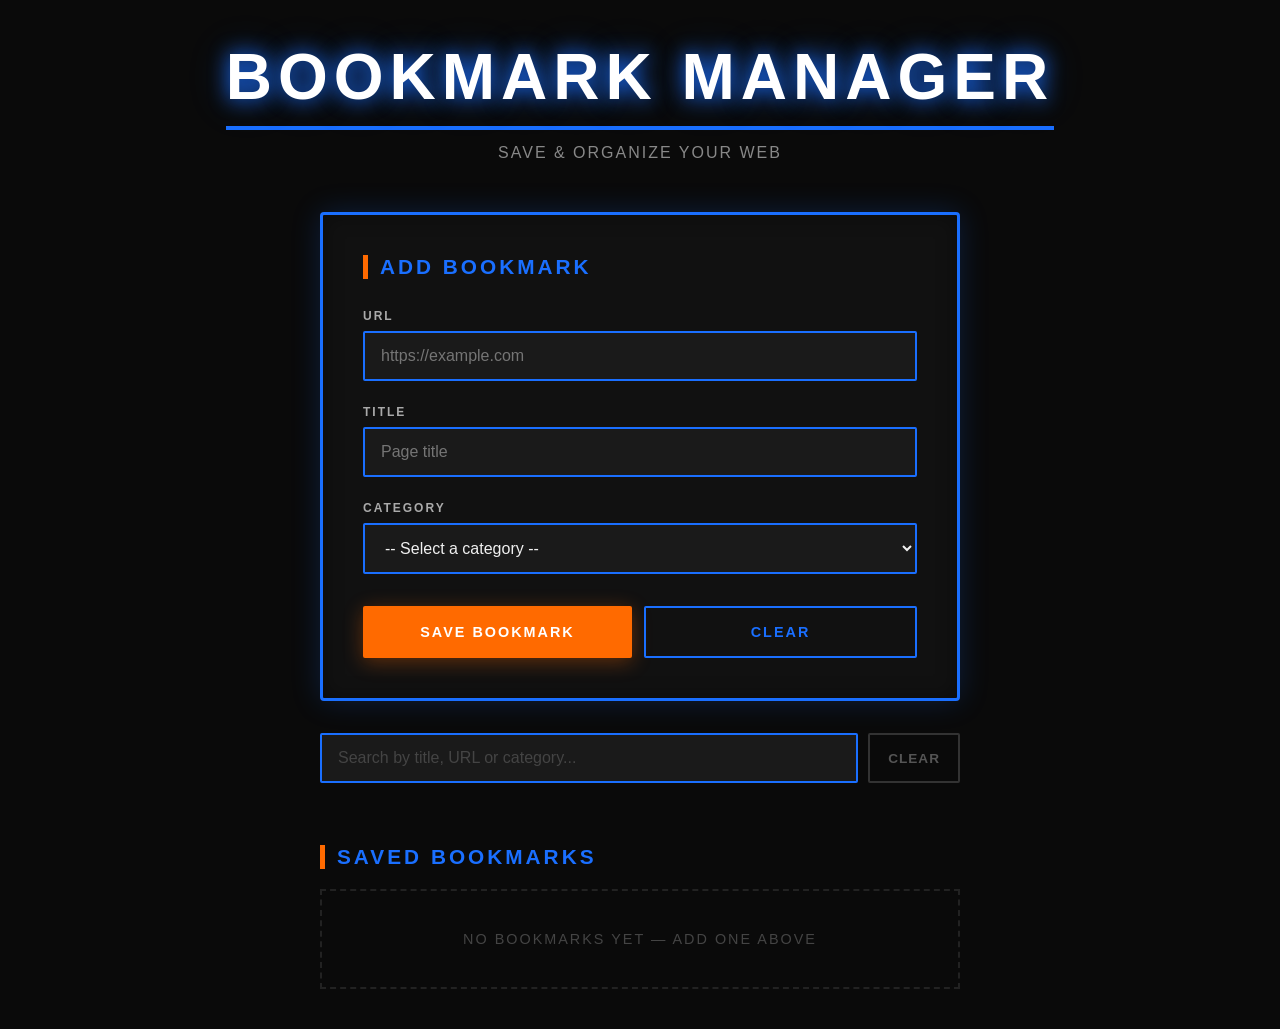
<file: bookmark-app/index.html>
<!DOCTYPE html>
<html lang="en">
<head>
  <meta charset="UTF-8">
  <meta name="viewport" content="width=device-width, initial-scale=1.0">
  <title>Bookmark Manager</title>
  <style>
    * {
      box-sizing: border-box;
      margin: 0;
      padding: 0;
    }

    body {
      background-color: #0a0a0a;
      color: #f0f0f0;
      font-family: 'Segoe UI', Tahoma, Geneva, Verdana, sans-serif;
      min-height: 100vh;
      padding: 40px 20px;
    }

    header {
      text-align: center;
      margin-bottom: 50px;
    }

    h1 {
      font-size: 4rem;
      font-weight: 900;
      text-transform: uppercase;
      letter-spacing: 6px;
      color: #ffffff;
      text-shadow: 0 0 20px #1a6fff, 0 0 40px #1a6fff55;
      border-bottom: 4px solid #1a6fff;
      display: inline-block;
      padding-bottom: 12px;
    }

    .subtitle {
      margin-top: 14px;
      font-size: 1rem;
      color: #888;
      letter-spacing: 2px;
      text-transform: uppercase;
    }

    .card {
      max-width: 640px;
      margin: 0 auto;
      background: #111;
      border: 3px solid #1a6fff;
      border-radius: 4px;
      padding: 40px;
      box-shadow: 0 0 30px #1a6fff33, inset 0 0 20px #00000066;
    }

    .card h2 {
      font-size: 1.3rem;
      font-weight: 800;
      text-transform: uppercase;
      letter-spacing: 3px;
      color: #1a6fff;
      margin-bottom: 30px;
      border-left: 5px solid #ff6a00;
      padding-left: 12px;
    }

    .form-group {
      margin-bottom: 24px;
    }

    label {
      display: block;
      font-size: 0.75rem;
      font-weight: 700;
      text-transform: uppercase;
      letter-spacing: 2px;
      color: #aaa;
      margin-bottom: 8px;
    }

    input[type="text"],
    input[type="url"],
    select {
      width: 100%;
      padding: 14px 16px;
      background: #1a1a1a;
      border: 2px solid #1a6fff;
      border-radius: 2px;
      color: #f0f0f0;
      font-size: 1rem;
      font-family: inherit;
      transition: border-color 0.2s, box-shadow 0.2s;
      outline: none;
    }

    input[type="text"]:focus,
    input[type="url"]:focus,
    select:focus {
      border-color: #ff6a00;
      box-shadow: 0 0 0 3px #ff6a0033;
    }

    select option {
      background: #1a1a1a;
    }

    .button-row {
      display: flex;
      gap: 12px;
      margin-top: 32px;
    }

    button {
      flex: 1;
      padding: 16px;
      font-size: 0.9rem;
      font-weight: 800;
      text-transform: uppercase;
      letter-spacing: 2px;
      border: none;
      border-radius: 2px;
      cursor: pointer;
      transition: transform 0.1s, box-shadow 0.2s;
    }

    button:active {
      transform: scale(0.97);
    }

    .btn-primary {
      background: #ff6a00;
      color: #fff;
      box-shadow: 0 4px 20px #ff6a0055;
    }

    .btn-primary:hover {
      background: #ff8533;
      box-shadow: 0 4px 28px #ff6a0099;
    }

    .btn-secondary {
      background: transparent;
      color: #1a6fff;
      border: 2px solid #1a6fff;
    }

    .btn-secondary:hover {
      background: #1a6fff22;
    }

    /* Bookmarks list */
    #bookmarks-section {
      max-width: 640px;
      margin: 40px auto 0;
    }

    #bookmarks-section h2 {
      font-size: 1.3rem;
      font-weight: 800;
      text-transform: uppercase;
      letter-spacing: 3px;
      color: #1a6fff;
      margin-bottom: 20px;
      border-left: 5px solid #ff6a00;
      padding-left: 12px;
    }

    #bookmark-list {
      display: flex;
      flex-direction: column;
      gap: 12px;
    }

    .bookmark-item {
      background: #111;
      border: 2px solid #1a6fff;
      border-radius: 2px;
      padding: 16px 20px;
      display: flex;
      align-items: center;
      gap: 16px;
      box-shadow: 0 0 10px #1a6fff22;
    }

    .bookmark-info {
      flex: 1;
      overflow: hidden;
    }

    .bookmark-title {
      font-weight: 700;
      font-size: 1rem;
      white-space: nowrap;
      overflow: hidden;
      text-overflow: ellipsis;
    }

    .bookmark-title a {
      color: #f0f0f0;
      text-decoration: none;
    }

    .bookmark-title a:hover {
      color: #1a6fff;
    }

    .bookmark-meta {
      display: flex;
      gap: 10px;
      margin-top: 4px;
      align-items: center;
    }

    .bookmark-url {
      font-size: 0.78rem;
      color: #555;
      white-space: nowrap;
      overflow: hidden;
      text-overflow: ellipsis;
      max-width: 300px;
    }

    .bookmark-category {
      font-size: 0.7rem;
      font-weight: 700;
      text-transform: uppercase;
      letter-spacing: 1px;
      background: #ff6a00;
      color: #fff;
      padding: 2px 8px;
      border-radius: 2px;
      white-space: nowrap;
      flex-shrink: 0;
    }

    .item-actions {
      display: flex;
      gap: 6px;
      flex-shrink: 0;
    }

    .btn-edit,
    .btn-delete {
      background: transparent;
      border: 2px solid #444;
      color: #666;
      padding: 6px 10px;
      font-size: 0.8rem;
      font-weight: 700;
      letter-spacing: 1px;
      flex: none;
      transition: border-color 0.2s, color 0.2s;
    }

    .btn-edit:hover {
      border-color: #1a6fff;
      color: #1a6fff;
      box-shadow: none;
    }

    .btn-delete:hover {
      border-color: #ff3333;
      color: #ff3333;
      box-shadow: none;
    }

    /* Inline edit form */
    .bookmark-item.editing {
      flex-direction: column;
      align-items: stretch;
      gap: 12px;
      border-color: #ff6a00;
      box-shadow: 0 0 14px #ff6a0033;
    }

    .edit-form {
      display: flex;
      flex-direction: column;
      gap: 10px;
    }

    .edit-form input,
    .edit-form select {
      width: 100%;
      padding: 10px 12px;
      background: #1a1a1a;
      border: 2px solid #1a6fff;
      border-radius: 2px;
      color: #f0f0f0;
      font-size: 0.9rem;
      font-family: inherit;
      outline: none;
      transition: border-color 0.2s, box-shadow 0.2s;
    }

    .edit-form input:focus,
    .edit-form select:focus {
      border-color: #ff6a00;
      box-shadow: 0 0 0 3px #ff6a0033;
    }

    .edit-actions {
      display: flex;
      gap: 8px;
    }

    .btn-save {
      flex: 1;
      padding: 10px;
      background: #ff6a00;
      color: #fff;
      border: none;
      font-size: 0.8rem;
      font-weight: 800;
      letter-spacing: 2px;
      text-transform: uppercase;
      cursor: pointer;
      transition: background 0.2s;
    }

    .btn-save:hover {
      background: #ff8533;
    }

    .btn-cancel {
      flex: 1;
      padding: 10px;
      background: transparent;
      color: #666;
      border: 2px solid #333;
      font-size: 0.8rem;
      font-weight: 800;
      letter-spacing: 2px;
      text-transform: uppercase;
      cursor: pointer;
      transition: border-color 0.2s, color 0.2s;
    }

    .btn-cancel:hover {
      border-color: #666;
      color: #aaa;
    }

    .empty-state {
      text-align: center;
      padding: 40px;
      color: #444;
      font-size: 0.9rem;
      text-transform: uppercase;
      letter-spacing: 2px;
      border: 2px dashed #222;
    }

    .category-group {
      margin-bottom: 32px;
    }

    .category-heading {
      display: flex;
      align-items: center;
      gap: 12px;
      margin-bottom: 12px;
      cursor: pointer;
      user-select: none;
    }

    .category-heading-label {
      font-size: 0.75rem;
      font-weight: 800;
      text-transform: uppercase;
      letter-spacing: 3px;
      color: #ff6a00;
    }

    .category-count {
      font-size: 0.7rem;
      font-weight: 700;
      color: #555;
      letter-spacing: 1px;
    }

    .category-toggle {
      margin-left: auto;
      font-size: 0.7rem;
      color: #444;
      letter-spacing: 1px;
      text-transform: uppercase;
      transition: color 0.2s;
    }

    .category-heading:hover .category-toggle {
      color: #1a6fff;
    }

    .category-heading::before {
      content: '';
      flex: 1;
      height: 1px;
      background: #222;
      order: 2;
    }

    .category-heading-label { order: 1; }
    .category-count         { order: 3; }
    .category-toggle        { order: 4; }

    .category-items {
      display: flex;
      flex-direction: column;
      gap: 10px;
    }

    .category-items.collapsed {
      display: none;
    }

    /* Search bar */
    #search-bar {
      max-width: 640px;
      margin: 32px auto 0;
      display: flex;
      gap: 10px;
    }

    #search-input {
      flex: 1;
      padding: 14px 16px;
      background: #1a1a1a;
      border: 2px solid #1a6fff;
      border-radius: 2px;
      color: #f0f0f0;
      font-size: 1rem;
      font-family: inherit;
      outline: none;
      transition: border-color 0.2s, box-shadow 0.2s;
    }

    #search-input:focus {
      border-color: #ff6a00;
      box-shadow: 0 0 0 3px #ff6a0033;
    }

    #search-input::placeholder {
      color: #444;
    }

    #search-clear {
      padding: 14px 18px;
      background: transparent;
      border: 2px solid #333;
      color: #555;
      font-size: 0.85rem;
      font-weight: 700;
      letter-spacing: 1px;
      text-transform: uppercase;
      flex: none;
      cursor: pointer;
      transition: border-color 0.2s, color 0.2s;
    }

    #search-clear:hover {
      border-color: #ff6a00;
      color: #ff6a00;
    }

    .highlight {
      background: #ff6a00;
      color: #fff;
      border-radius: 2px;
      padding: 0 2px;
    }

    #search-summary {
      max-width: 640px;
      margin: 10px auto 0;
      font-size: 0.75rem;
      text-transform: uppercase;
      letter-spacing: 2px;
      color: #555;
      min-height: 1em;
    }
  </style>
</head>
<body>

  <header>
    <h1>Bookmark Manager</h1>
    <p class="subtitle">Save &amp; organize your web</p>
  </header>

  <div class="card">
    <h2>Add Bookmark</h2>
    <form id="bookmark-form">

      <div class="form-group">
        <label for="url">URL</label>
        <input type="url" id="url" name="url" placeholder="https://example.com" required>
      </div>

      <div class="form-group">
        <label for="title">Title</label>
        <input type="text" id="title" name="title" placeholder="Page title" required>
      </div>

      <div class="form-group">
        <label for="category">Category</label>
        <select id="category" name="category">
          <option value="">-- Select a category --</option>
          <option value="development">Development</option>
          <option value="design">Design</option>
          <option value="news">News</option>
          <option value="tools">Tools</option>
          <option value="research">Research</option>
          <option value="entertainment">Entertainment</option>
          <option value="other">Other</option>
        </select>
      </div>

      <div class="button-row">
        <button type="submit" class="btn-primary">Save Bookmark</button>
        <button type="reset" class="btn-secondary">Clear</button>
      </div>

    </form>
  </div>

  <div id="search-bar">
    <input type="text" id="search-input" placeholder="Search by title, URL or category...">
    <button id="search-clear">Clear</button>
  </div>
  <div id="search-summary"></div>

  <section id="bookmarks-section">
    <h2>Saved Bookmarks</h2>
    <div id="bookmark-list"></div>
  </section>

  <script>
    const STORAGE_KEY = 'bookmarks';

    function load() {
      return JSON.parse(localStorage.getItem(STORAGE_KEY) || '[]');
    }

    function save(bookmarks) {
      localStorage.setItem(STORAGE_KEY, JSON.stringify(bookmarks));
    }

    function getQuery() {
      return document.getElementById('search-input').value.trim().toLowerCase();
    }

    function escapeHtml(str) {
      return str.replace(/&/g,'&amp;').replace(/</g,'&lt;').replace(/>/g,'&gt;').replace(/"/g,'&quot;');
    }

    function highlight(text, query) {
      if (!query) return escapeHtml(text);
      const escaped = escapeHtml(text);
      const escapedQuery = query.replace(/[.*+?^${}()|[\]\\]/g, '\\$&');
      return escaped.replace(new RegExp(`(${escapedQuery})`, 'gi'), '<mark class="highlight">$1</mark>');
    }

    function render() {
      const bookmarks = load();
      const query = getQuery();
      const list = document.getElementById('bookmark-list');
      const summary = document.getElementById('search-summary');

      if (bookmarks.length === 0) {
        list.innerHTML = '<div class="empty-state">No bookmarks yet — add one above</div>';
        summary.textContent = '';
        return;
      }

      const filtered = bookmarks
        .map((b, i) => ({ ...b, originalIndex: i }))
        .filter(b => {
          if (!query) return true;
          return b.title.toLowerCase().includes(query) ||
                 b.url.toLowerCase().includes(query) ||
                 (b.category || '').toLowerCase().includes(query);
        });

      if (query) {
        summary.textContent = `${filtered.length} result${filtered.length !== 1 ? 's' : ''} for "${query}"`;
      } else {
        summary.textContent = '';
      }

      if (filtered.length === 0) {
        list.innerHTML = '<div class="empty-state">No bookmarks match your search</div>';
        return;
      }

      const groups = {};
      filtered.forEach(b => {
        const key = b.category || 'uncategorized';
        if (!groups[key]) groups[key] = [];
        groups[key].push(b);
      });

      const categoryOrder = Object.keys(groups).sort((a, b) =>
        a === 'uncategorized' ? 1 : b === 'uncategorized' ? -1 : a.localeCompare(b)
      );

      list.innerHTML = categoryOrder.map(cat => `
        <div class="category-group">
          <div class="category-heading" onclick="toggleGroup(this)">
            <span class="category-heading-label">${highlight(cat, query)}</span>
            <span class="category-count">${groups[cat].length} bookmark${groups[cat].length !== 1 ? 's' : ''}</span>
            <span class="category-toggle">collapse</span>
          </div>
          <div class="category-items">
            ${groups[cat].map(b => `
              <div class="bookmark-item" data-index="${b.originalIndex}">
                <div class="bookmark-info">
                  <div class="bookmark-title">
                    <a href="${escapeHtml(b.url)}" target="_blank" rel="noopener">${highlight(b.title, query)}</a>
                  </div>
                  <div class="bookmark-meta">
                    <span class="bookmark-url">${highlight(b.url, query)}</span>
                  </div>
                </div>
                <div class="item-actions">
                  <button class="btn-edit" onclick="startEdit(${b.originalIndex})">Edit</button>
                  <button class="btn-delete" onclick="deleteBookmark(${b.originalIndex})">Delete</button>
                </div>
              </div>
            `).join('')}
          </div>
        </div>
      `).join('');
    }

    function toggleGroup(heading) {
      const items = heading.nextElementSibling;
      const toggle = heading.querySelector('.category-toggle');
      const collapsed = items.classList.toggle('collapsed');
      toggle.textContent = collapsed ? 'expand' : 'collapse';
    }

    const CATEGORIES = ['development','design','news','tools','research','entertainment','other'];

    function startEdit(index) {
      const item = document.querySelector(`.bookmark-item[data-index="${index}"]`);
      if (!item) return;
      const b = load()[index];

      item.classList.add('editing');
      item.innerHTML = `
        <div class="edit-form">
          <input type="url" class="edit-url" value="${escapeHtml(b.url)}" placeholder="URL" required>
          <input type="text" class="edit-title" value="${escapeHtml(b.title)}" placeholder="Title" required>
          <select class="edit-category">
            <option value="">-- No category --</option>
            ${CATEGORIES.map(c => `<option value="${c}" ${b.category === c ? 'selected' : ''}>${c.charAt(0).toUpperCase() + c.slice(1)}</option>`).join('')}
          </select>
          <div class="edit-actions">
            <button class="btn-save" onclick="saveEdit(${index})">Save</button>
            <button class="btn-cancel" onclick="render()">Cancel</button>
          </div>
        </div>
      `;
      item.querySelector('.edit-url').focus();
    }

    function saveEdit(index) {
      const item = document.querySelector(`.bookmark-item[data-index="${index}"]`);
      const url = item.querySelector('.edit-url').value.trim();
      const title = item.querySelector('.edit-title').value.trim();
      const category = item.querySelector('.edit-category').value;
      if (!url || !title) return;

      const bookmarks = load();
      bookmarks[index] = { ...bookmarks[index], url, title, category };
      save(bookmarks);
      render();
    }

    function deleteBookmark(index) {
      const bookmarks = load();
      bookmarks.splice(index, 1);
      save(bookmarks);
      render();
    }

    document.getElementById('search-input').addEventListener('input', render);

    document.getElementById('search-clear').addEventListener('click', function() {
      document.getElementById('search-input').value = '';
      render();
    });

    document.getElementById('bookmark-form').addEventListener('submit', function(e) {
      e.preventDefault();
      const bookmarks = load();
      bookmarks.unshift({
        url: document.getElementById('url').value.trim(),
        title: document.getElementById('title').value.trim(),
        category: document.getElementById('category').value,
        savedAt: Date.now()
      });
      save(bookmarks);
      this.reset();
      render();
    });

    render();
  </script>

</body>
</html>
</file>
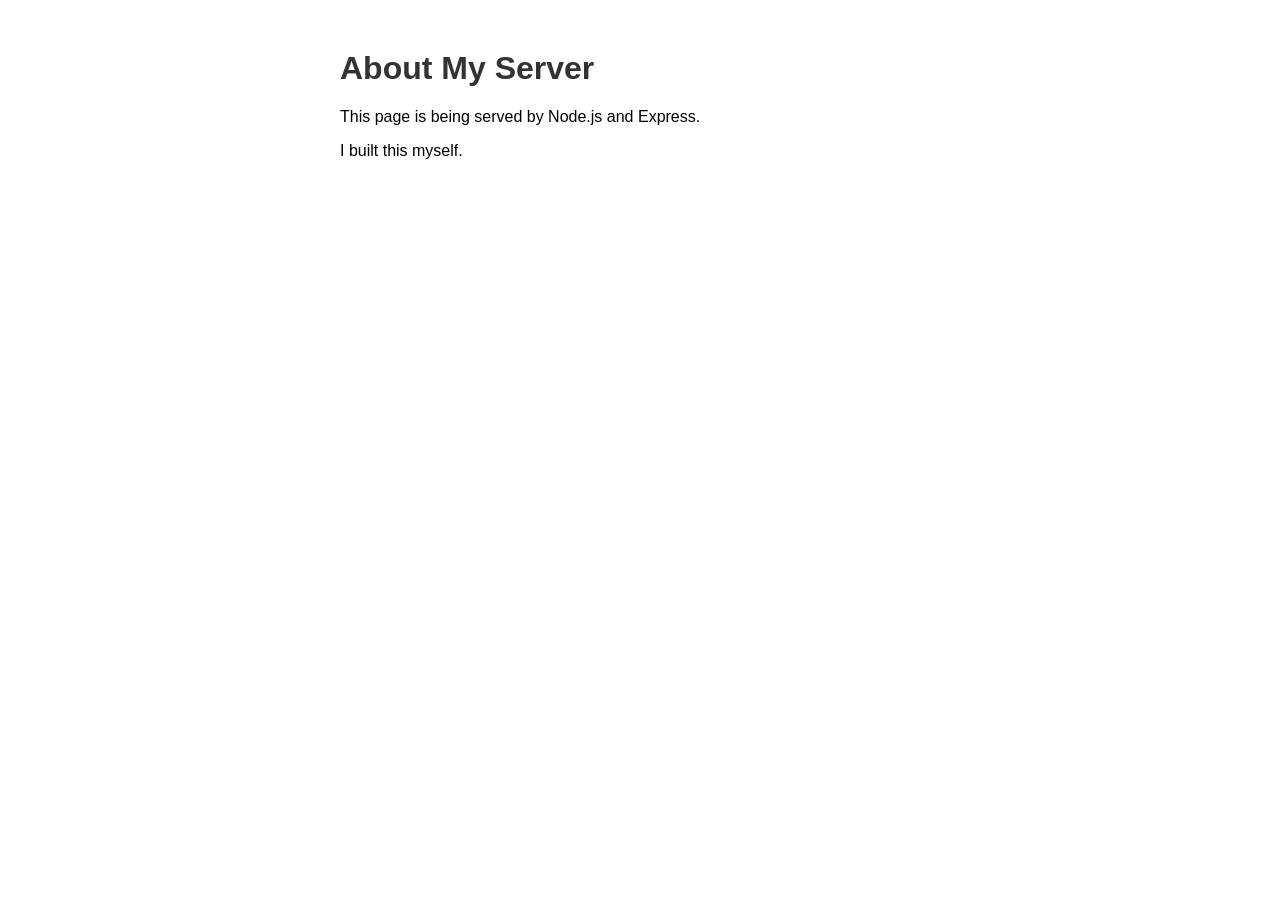
<file: public/about.html>
<!DOCTYPE html>
<html>
<head>
  <title>About My Server</title>
  <style>
    body { font-family: sans-serif; max-width: 600px; margin: 50px auto; }
    h1 { color: #333; }
  </style>
</head>
<body>
  <h1>About My Server</h1>
  <p>This page is being served by Node.js and Express.</p>
  <p>I built this myself.</p>
</body>
</html>
</file>
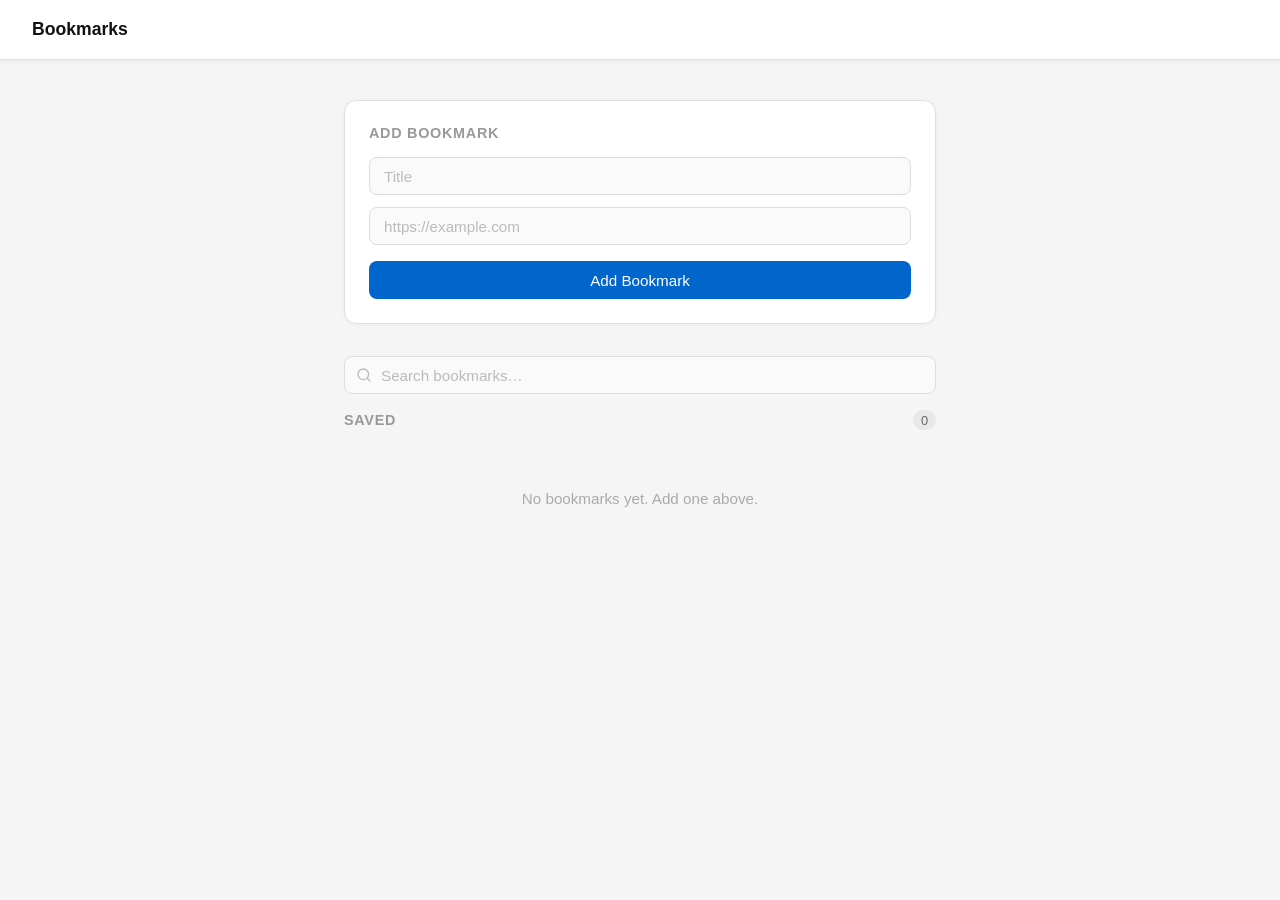
<file: public/bookmarks.html>
<!DOCTYPE html>
<html lang="en">
<head>
  <meta charset="UTF-8">
  <meta name="viewport" content="width=device-width, initial-scale=1.0">
  <title>Bookmarks</title>
  <style>
    * {
      margin: 0;
      padding: 0;
      box-sizing: border-box;
    }

    body {
      font-family: -apple-system, BlinkMacSystemFont, 'Segoe UI', Roboto, sans-serif;
      background: #f5f5f5;
      color: #333;
      min-height: 100vh;
    }

    header {
      background: #fff;
      border-bottom: 1px solid #e0e0e0;
      padding: 0 2rem;
      height: 60px;
      display: flex;
      align-items: center;
      box-shadow: 0 1px 4px rgba(0,0,0,0.06);
      position: sticky;
      top: 0;
      z-index: 100;
    }

    header h1 {
      font-size: 1.1rem;
      font-weight: 600;
      color: #111;
    }

    main {
      max-width: 640px;
      margin: 40px auto;
      padding: 0 1.5rem;
    }

    /* Form */
    .add-form {
      background: #fff;
      border: 1px solid #e0e0e0;
      border-radius: 12px;
      padding: 1.5rem;
      margin-bottom: 2rem;
      box-shadow: 0 1px 4px rgba(0,0,0,0.04);
    }

    .add-form h2 {
      font-size: 0.9rem;
      font-weight: 600;
      text-transform: uppercase;
      letter-spacing: 0.05em;
      color: #999;
      margin-bottom: 1rem;
    }

    .form-row {
      display: flex;
      flex-direction: column;
      gap: 0.75rem;
    }

    input {
      width: 100%;
      padding: 0.6rem 0.875rem;
      border: 1px solid #ddd;
      border-radius: 8px;
      font-size: 0.95rem;
      font-family: inherit;
      color: #333;
      background: #fafafa;
      transition: border-color 0.15s, box-shadow 0.15s;
      outline: none;
    }

    input:focus {
      border-color: #0066cc;
      box-shadow: 0 0 0 3px rgba(0,102,204,0.1);
      background: #fff;
    }

    input::placeholder {
      color: #bbb;
    }

    button[type="submit"] {
      width: 100%;
      padding: 0.65rem;
      background: #0066cc;
      color: #fff;
      border: none;
      border-radius: 8px;
      font-size: 0.95rem;
      font-weight: 500;
      font-family: inherit;
      cursor: pointer;
      transition: background 0.15s;
      margin-top: 0.25rem;
    }

    button[type="submit"]:hover {
      background: #0055aa;
    }

    /* Error */
    .error {
      font-size: 0.85rem;
      color: #cc3300;
      margin-top: 0.5rem;
      display: none;
    }

    .error.visible {
      display: block;
    }

    /* Bookmark list */
    .list-header {
      display: flex;
      align-items: center;
      justify-content: space-between;
      margin-bottom: 0.75rem;
    }

    .list-header h2 {
      font-size: 0.9rem;
      font-weight: 600;
      text-transform: uppercase;
      letter-spacing: 0.05em;
      color: #999;
    }

    .count {
      font-size: 0.8rem;
      background: #e8e8e8;
      color: #666;
      padding: 0.15rem 0.5rem;
      border-radius: 99px;
    }

    .search-wrap {
      position: relative;
      margin-bottom: 1rem;
    }

    .search-wrap svg {
      position: absolute;
      left: 0.75rem;
      top: 50%;
      transform: translateY(-50%);
      color: #bbb;
      pointer-events: none;
    }

    #search-input {
      padding-left: 2.25rem;
    }

    .empty {
      text-align: center;
      color: #aaa;
      font-size: 0.95rem;
      padding: 3rem 0;
    }

    .bookmark-list {
      display: flex;
      flex-direction: column;
      gap: 0.5rem;
    }

    .bookmark {
      background: #fff;
      border: 1px solid #e0e0e0;
      border-radius: 10px;
      padding: 0.875rem 1rem;
      display: flex;
      align-items: center;
      gap: 0.875rem;
      box-shadow: 0 1px 3px rgba(0,0,0,0.04);
      transition: box-shadow 0.15s;
    }

    .bookmark:hover {
      box-shadow: 0 2px 8px rgba(0,0,0,0.08);
    }

    .favicon {
      width: 20px;
      height: 20px;
      border-radius: 4px;
      flex-shrink: 0;
      background: #f0f0f0;
    }

    .bookmark-info {
      flex: 1;
      min-width: 0;
    }

    .bookmark-title {
      font-size: 0.95rem;
      font-weight: 500;
      color: #111;
      white-space: nowrap;
      overflow: hidden;
      text-overflow: ellipsis;
    }

    .bookmark-url {
      font-size: 0.8rem;
      color: #999;
      white-space: nowrap;
      overflow: hidden;
      text-overflow: ellipsis;
      margin-top: 0.1rem;
    }

    .bookmark a {
      text-decoration: none;
      color: inherit;
    }

    .bookmark a:hover .bookmark-title {
      color: #0066cc;
    }

    .delete-btn {
      background: none;
      border: none;
      cursor: pointer;
      color: #ccc;
      font-size: 1.1rem;
      padding: 0.25rem;
      border-radius: 6px;
      line-height: 1;
      transition: color 0.15s, background 0.15s;
      flex-shrink: 0;
    }

    .delete-btn:hover {
      color: #cc3300;
      background: #fff0ed;
    }

    /* Dark mode */
    @media (prefers-color-scheme: dark) {
      body { background: #1a1a1a; color: #e0e0e0; }

      header {
        background: #242424;
        border-bottom-color: #333;
      }

      header h1 { color: #f0f0f0; }

      .add-form, .bookmark {
        background: #242424;
        border-color: #333;
      }

      input {
        background: #2e2e2e;
        border-color: #444;
        color: #e0e0e0;
      }

      input:focus {
        border-color: #4d9fff;
        box-shadow: 0 0 0 3px rgba(77,159,255,0.15);
        background: #333;
      }

      input::placeholder { color: #666; }

      button[type="submit"] { background: #0055aa; }
      button[type="submit"]:hover { background: #004499; }

      .count { background: #333; color: #888; }

      .search-wrap svg { color: #555; }

      .bookmark-title { color: #f0f0f0; }
      .bookmark-url { color: #666; }

      .bookmark a:hover .bookmark-title { color: #4d9fff; }

      .delete-btn { color: #555; }
      .delete-btn:hover { color: #ff6644; background: #2e1a17; }
    }
  </style>
</head>
<body>
  <header>
    <h1>Bookmarks</h1>
  </header>

  <main>
    <div class="add-form">
      <h2>Add Bookmark</h2>
      <form id="bookmark-form" class="form-row">
        <input type="text" id="title-input" placeholder="Title" autocomplete="off">
        <input type="url" id="url-input" placeholder="https://example.com" autocomplete="off">
        <p class="error" id="error-msg"></p>
        <button type="submit">Add Bookmark</button>
      </form>
    </div>

    <div class="search-wrap">
      <svg width="16" height="16" viewBox="0 0 24 24" fill="none" stroke="currentColor" stroke-width="2" stroke-linecap="round" stroke-linejoin="round">
        <circle cx="11" cy="11" r="8"/><line x1="21" y1="21" x2="16.65" y2="16.65"/>
      </svg>
      <input type="text" id="search-input" placeholder="Search bookmarks…" autocomplete="off">
    </div>

    <div class="list-header">
      <h2>Saved</h2>
      <span class="count" id="count">0</span>
    </div>

    <div id="bookmark-list" class="bookmark-list"></div>
  </main>

  <script>
    const form = document.getElementById('bookmark-form');
    const titleInput = document.getElementById('title-input');
    const urlInput = document.getElementById('url-input');
    const listEl = document.getElementById('bookmark-list');
    const countEl = document.getElementById('count');
    const errorMsg = document.getElementById('error-msg');
    const searchInput = document.getElementById('search-input');

    function load() {
      return JSON.parse(localStorage.getItem('bookmarks') || '[]');
    }

    function save(bookmarks) {
      localStorage.setItem('bookmarks', JSON.stringify(bookmarks));
    }

    function getFaviconUrl(url) {
      try {
        const { origin } = new URL(url);
        return `${origin}/favicon.ico`;
      } catch {
        return '';
      }
    }

    function render() {
      const bookmarks = load();
      const query = searchInput.value.trim().toLowerCase();
      const filtered = query
        ? bookmarks.filter(b => b.title.toLowerCase().includes(query))
        : bookmarks;

      countEl.textContent = bookmarks.length;

      if (bookmarks.length === 0) {
        listEl.innerHTML = '<p class="empty">No bookmarks yet. Add one above.</p>';
        return;
      }

      if (filtered.length === 0) {
        listEl.innerHTML = '<p class="empty">No bookmarks match your search.</p>';
        return;
      }

      listEl.innerHTML = filtered.map((b, i) => `
        <div class="bookmark" data-index="${bookmarks.indexOf(b)}">
          <img class="favicon" src="${getFaviconUrl(b.url)}" alt=""
               onerror="this.style.visibility='hidden'">
          <a href="${b.url}" target="_blank" rel="noopener" class="bookmark-info">
            <div class="bookmark-title">${highlight(escapeHtml(b.title), escapeHtml(query))}</div>
            <div class="bookmark-url">${escapeHtml(b.url)}</div>
          </a>
          <button class="delete-btn" data-index="${bookmarks.indexOf(b)}" title="Delete">&#x2715;</button>
        </div>
      `).join('');
    }

    function highlight(text, query) {
      if (!query) return text;
      const re = new RegExp(`(${query.replace(/[.*+?^${}()|[\]\\]/g, '\\$&')})`, 'gi');
      return text.replace(re, '<mark style="background:#fff3b0;border-radius:2px;padding:0 1px">$1</mark>');
    }

    function escapeHtml(str) {
      return str.replace(/[&<>"']/g, c => ({
        '&': '&amp;', '<': '&lt;', '>': '&gt;', '"': '&quot;', "'": '&#39;'
      }[c]));
    }

    form.addEventListener('submit', e => {
      e.preventDefault();
      const title = titleInput.value.trim();
      const url = urlInput.value.trim();

      if (!title || !url) {
        showError('Please fill in both fields.');
        return;
      }

      try {
        new URL(url);
      } catch {
        showError('Please enter a valid URL (e.g. https://example.com).');
        return;
      }

      hideError();
      const bookmarks = load();
      bookmarks.unshift({ title, url });
      save(bookmarks);
      render();
      form.reset();
      titleInput.focus();
    });

    listEl.addEventListener('click', e => {
      const btn = e.target.closest('.delete-btn');
      if (!btn) return;
      const i = Number(btn.dataset.index);
      const bookmarks = load();
      bookmarks.splice(i, 1);
      save(bookmarks);
      render();
    });

    function showError(msg) {
      errorMsg.textContent = msg;
      errorMsg.classList.add('visible');
    }

    function hideError() {
      errorMsg.classList.remove('visible');
    }

    searchInput.addEventListener('input', render);

    render();
  </script>
</body>
</html>
</file>
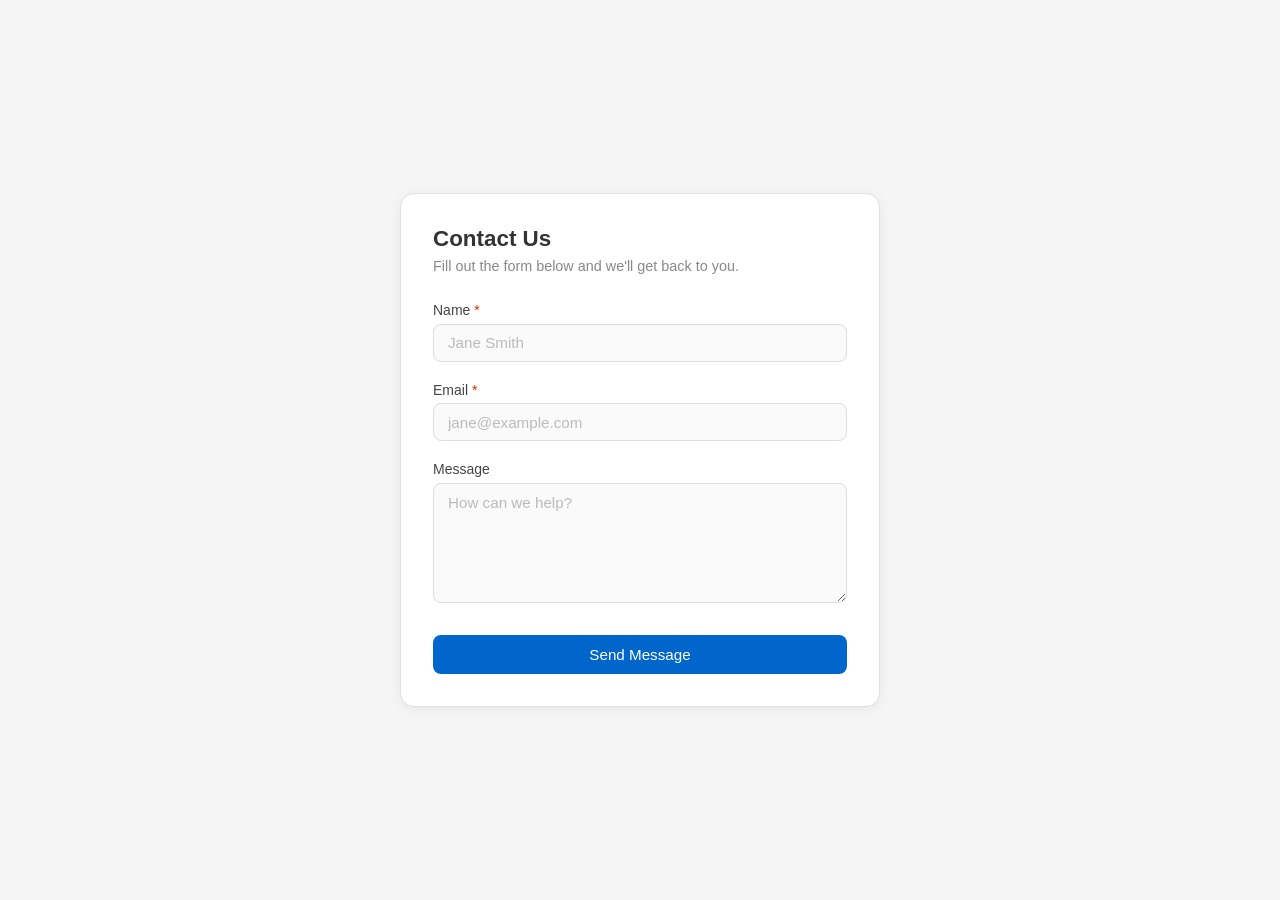
<file: public/contact-form.html>
<!DOCTYPE html>
<html lang="en">
<head>
  <meta charset="UTF-8">
  <meta name="viewport" content="width=device-width, initial-scale=1.0">
  <title>Contact Us</title>
  <style>
    * {
      margin: 0;
      padding: 0;
      box-sizing: border-box;
    }

    body {
      font-family: -apple-system, BlinkMacSystemFont, 'Segoe UI', Roboto, sans-serif;
      background: #f5f5f5;
      color: #333;
      min-height: 100vh;
      display: flex;
      align-items: center;
      justify-content: center;
      padding: 2rem 1.5rem;
    }

    .card {
      background: #fff;
      border: 1px solid #e0e0e0;
      border-radius: 14px;
      padding: 2rem;
      width: 100%;
      max-width: 480px;
      box-shadow: 0 2px 12px rgba(0,0,0,0.06);
    }

    .card h1 {
      font-size: 1.4rem;
      font-weight: 600;
      margin-bottom: 0.4rem;
    }

    .card p.subtitle {
      font-size: 0.9rem;
      color: #888;
      margin-bottom: 1.75rem;
    }

    .field {
      margin-bottom: 1.25rem;
    }

    label {
      display: block;
      font-size: 0.875rem;
      font-weight: 500;
      margin-bottom: 0.35rem;
      color: #444;
    }

    input, textarea {
      width: 100%;
      padding: 0.6rem 0.875rem;
      border: 1px solid #ddd;
      border-radius: 8px;
      font-size: 0.95rem;
      font-family: inherit;
      color: #333;
      background: #fafafa;
      transition: border-color 0.15s, box-shadow 0.15s;
      outline: none;
    }

    input:focus, textarea:focus {
      border-color: #0066cc;
      box-shadow: 0 0 0 3px rgba(0,102,204,0.1);
      background: #fff;
    }

    input::placeholder, textarea::placeholder {
      color: #bbb;
    }

    input.invalid, textarea.invalid {
      border-color: #cc3300;
      background: #fff8f7;
    }

    input.invalid:focus, textarea.invalid:focus {
      box-shadow: 0 0 0 3px rgba(204,51,0,0.1);
    }

    textarea {
      resize: vertical;
      min-height: 120px;
    }

    .error {
      font-size: 0.8rem;
      color: #cc3300;
      margin-top: 0.35rem;
      display: none;
    }

    .error.visible {
      display: block;
    }

    button[type="submit"] {
      width: 100%;
      padding: 0.7rem;
      background: #0066cc;
      color: #fff;
      border: none;
      border-radius: 8px;
      font-size: 0.95rem;
      font-weight: 500;
      font-family: inherit;
      cursor: pointer;
      transition: background 0.15s;
      margin-top: 0.5rem;
    }

    button[type="submit"]:hover {
      background: #0055aa;
    }

    /* Success state */
    .success {
      display: none;
      text-align: center;
      padding: 1rem 0;
    }

    .success.visible {
      display: block;
    }

    .success-icon {
      font-size: 2.5rem;
      margin-bottom: 0.75rem;
    }

    .success h2 {
      font-size: 1.2rem;
      margin-bottom: 0.5rem;
    }

    .success p {
      color: #888;
      font-size: 0.9rem;
      margin-bottom: 1.25rem;
    }

    .success button {
      background: none;
      border: 1px solid #ddd;
      border-radius: 8px;
      padding: 0.5rem 1.25rem;
      font-size: 0.9rem;
      font-family: inherit;
      color: #555;
      cursor: pointer;
      transition: background 0.15s;
    }

    .success button:hover {
      background: #f5f5f5;
    }

    /* Dark mode */
    @media (prefers-color-scheme: dark) {
      body { background: #1a1a1a; }

      .card {
        background: #242424;
        border-color: #333;
        box-shadow: 0 2px 12px rgba(0,0,0,0.3);
      }

      .card h1 { color: #f0f0f0; }
      .card p.subtitle { color: #666; }

      label { color: #aaa; }

      input, textarea {
        background: #2e2e2e;
        border-color: #444;
        color: #e0e0e0;
      }

      input:focus, textarea:focus {
        border-color: #4d9fff;
        box-shadow: 0 0 0 3px rgba(77,159,255,0.15);
        background: #333;
      }

      input::placeholder, textarea::placeholder { color: #555; }

      input.invalid, textarea.invalid {
        border-color: #cc3300;
        background: #2a1a17;
      }

      button[type="submit"] { background: #0055aa; }
      button[type="submit"]:hover { background: #004499; }

      .success button {
        border-color: #444;
        color: #aaa;
      }

      .success button:hover { background: #2e2e2e; }
    }
  </style>
</head>
<body>
  <div class="card">
    <div id="form-section">
      <h1>Contact Us</h1>
      <p class="subtitle">Fill out the form below and we'll get back to you.</p>

      <form id="contact-form" novalidate>
        <div class="field">
          <label for="name">Name <span style="color:#cc3300">*</span></label>
          <input type="text" id="name" placeholder="Jane Smith" autocomplete="name">
          <p class="error" id="name-error"></p>
        </div>

        <div class="field">
          <label for="email">Email <span style="color:#cc3300">*</span></label>
          <input type="email" id="email" placeholder="jane@example.com" autocomplete="email">
          <p class="error" id="email-error"></p>
        </div>

        <div class="field">
          <label for="message">Message</label>
          <textarea id="message" placeholder="How can we help?"></textarea>
        </div>

        <button type="submit">Send Message</button>
      </form>
    </div>

    <div class="success" id="success-section">
      <div class="success-icon">&#10003;</div>
      <h2>Message sent!</h2>
      <p>Thanks for reaching out. We'll be in touch soon.</p>
      <button id="reset-btn">Send another</button>
    </div>
  </div>

  <script>
    const form = document.getElementById('contact-form');
    const nameInput = document.getElementById('name');
    const emailInput = document.getElementById('email');
    const messageInput = document.getElementById('message');
    const formSection = document.getElementById('form-section');
    const successSection = document.getElementById('success-section');

    function showError(input, errorEl, msg) {
      input.classList.add('invalid');
      errorEl.textContent = msg;
      errorEl.classList.add('visible');
    }

    function clearError(input, errorEl) {
      input.classList.remove('invalid');
      errorEl.classList.remove('visible');
    }

    function isValidEmail(value) {
      return /^[^\s@]+@[^\s@]+\.[^\s@]+$/.test(value);
    }

    // Validate on blur for immediate feedback
    nameInput.addEventListener('blur', () => validateName());
    emailInput.addEventListener('blur', () => validateEmail());

    // Clear errors as user types
    nameInput.addEventListener('input', () => {
      if (nameInput.value.trim()) clearError(nameInput, document.getElementById('name-error'));
    });
    emailInput.addEventListener('input', () => {
      if (isValidEmail(emailInput.value.trim())) clearError(emailInput, document.getElementById('email-error'));
    });

    function validateName() {
      const nameError = document.getElementById('name-error');
      if (!nameInput.value.trim()) {
        showError(nameInput, nameError, 'Name is required.');
        return false;
      }
      clearError(nameInput, nameError);
      return true;
    }

    function validateEmail() {
      const emailError = document.getElementById('email-error');
      const value = emailInput.value.trim();
      if (!value) {
        showError(emailInput, emailError, 'Email is required.');
        return false;
      }
      if (!isValidEmail(value)) {
        showError(emailInput, emailError, 'Please enter a valid email address.');
        return false;
      }
      clearError(emailInput, emailError);
      return true;
    }

    form.addEventListener('submit', e => {
      e.preventDefault();
      const nameOk = validateName();
      const emailOk = validateEmail();
      if (!nameOk || !emailOk) return;

      formSection.style.display = 'none';
      successSection.classList.add('visible');
    });

    document.getElementById('reset-btn').addEventListener('click', () => {
      form.reset();
      [nameInput, emailInput, messageInput].forEach(el => el.classList.remove('invalid'));
      document.querySelectorAll('.error').forEach(el => el.classList.remove('visible'));
      formSection.style.display = '';
      successSection.classList.remove('visible');
    });
  </script>
</body>
</html>
</file>
